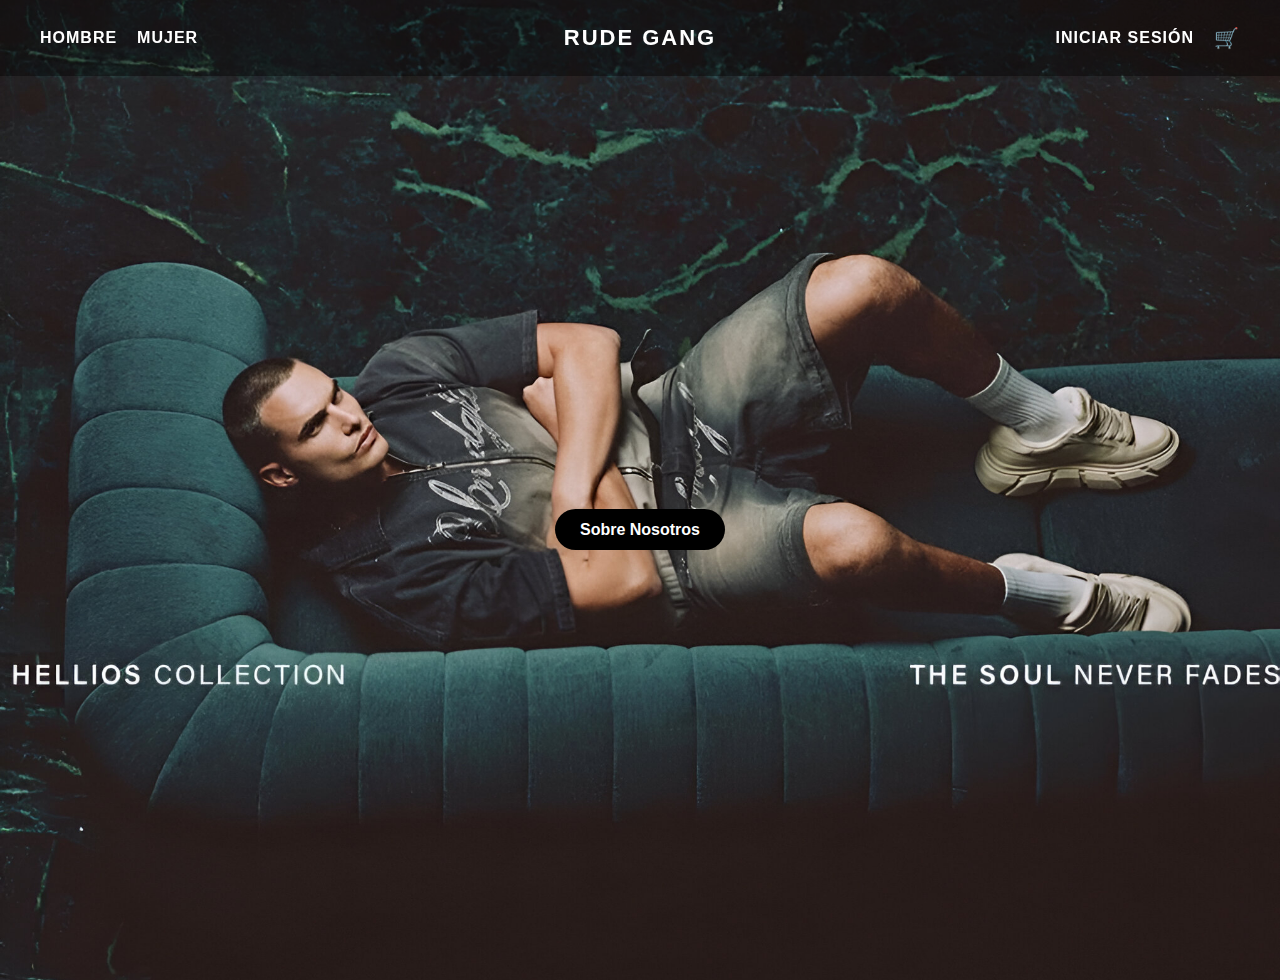
<file: carpeta/index.html>
<!DOCTYPE html>
<html lang="es">
<head>
    <meta charset="UTF-8" />
    <meta name="viewport" content="width=device-width, initial-scale=1" />
    <title>RUDE GANG - Bienvenida</title>
    <link rel="stylesheet" href="style.css" />
</head>
<body class="bienvenida">
    <header class="navbar">
        <div class="nav-left">
            <a href="#">HOMBRE</a>
            <a href="#">MUJER</a>
        </div>
        <div class="nav-center">
            <h1>RUDE GANG</h1>
        </div>
        <div class="nav-right">
            <a href="login.html">INICIAR SESIÓN</a>
            <a href="#"><span class="cart-icon">🛒</span></a>
        </div>
    </header>

    <!-- Botón Sobre Nosotros centrado en la parte inferior -->
    <footer style="text-align:center; padding: 40px;">
        <a href="sobre-nosotros.html" class="btn-about" style="
            background-color: black;
            color: white;
            padding: 12px 25px;
            border-radius: 25px;
            text-decoration: none;
            font-weight: bold;
            font-family: Arial, sans-serif;
        ">
            Sobre Nosotros
        </a>
    </footer>
</body>
</html>
</file>
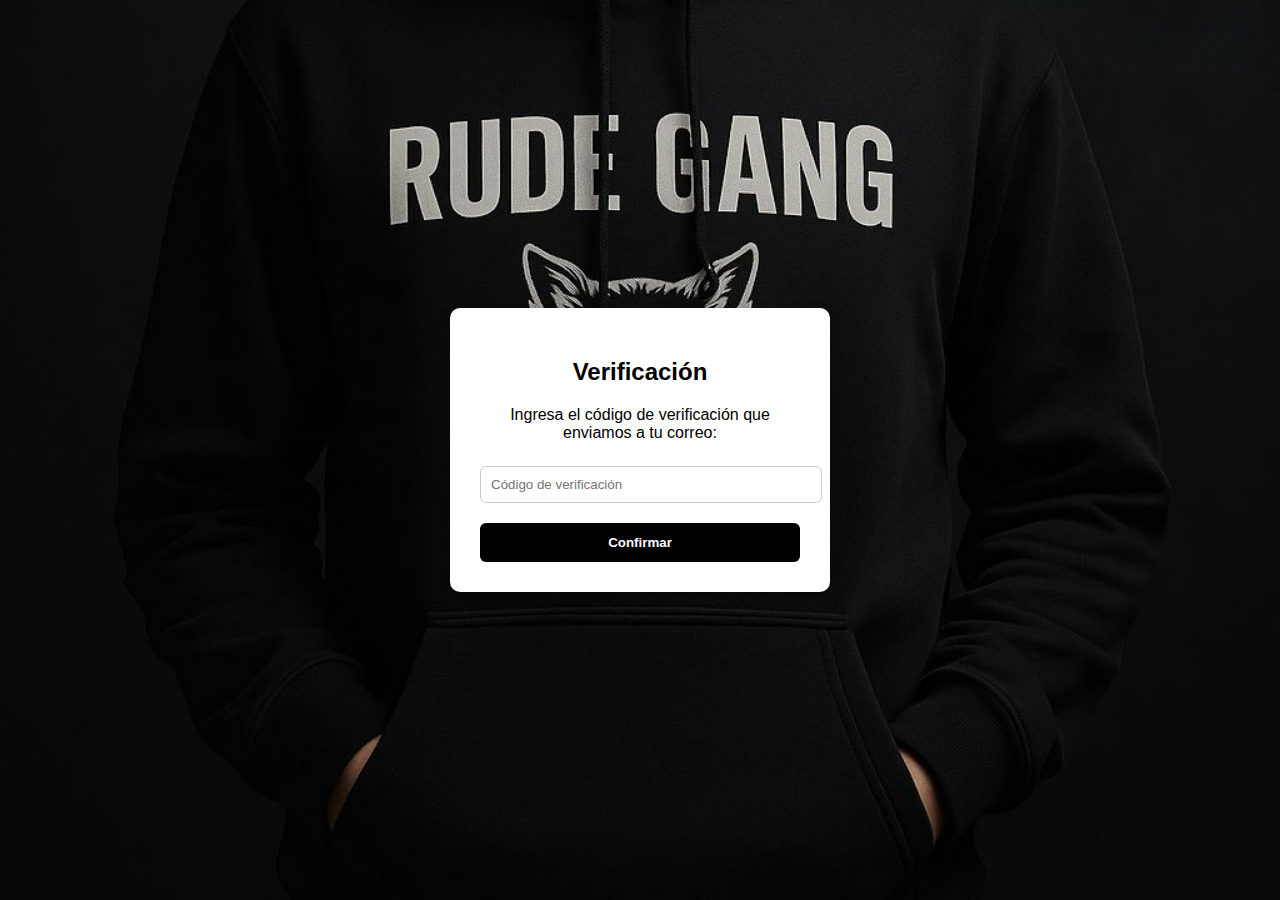
<file: carpeta/codigo.html>
<!DOCTYPE html>
<html lang="es">
<head>
  <meta charset="UTF-8">
  <meta name="viewport" content="width=device-width, initial-scale=1.0">
  <title>Ingresar Código</title>
  <link rel="stylesheet" href="style.css">
  <script>
    function verificarCodigo(event) {
      event.preventDefault();
      const codigo = document.getElementById('codigo').value;
      if (codigo === "1234") { // código de prueba
        alert("✅ Código correcto. Ahora puedes restablecer tu contraseña.");
        window.location.href = 'index.html';
      } else {
        alert("❌ Código incorrecto. Inténtalo de nuevo.");
      }
    }
  </script>
</head>
<body>
  <div class="container">
    <h2>Verificación</h2>
    <p>Ingresa el código de verificación que enviamos a tu correo:</p>
    <form onsubmit="verificarCodigo(event)">
      <input type="text" id="codigo" placeholder="Código de verificación" required>
      <button type="submit">Confirmar</button>
    </form>
  </div>
</body>
</html>
</file>
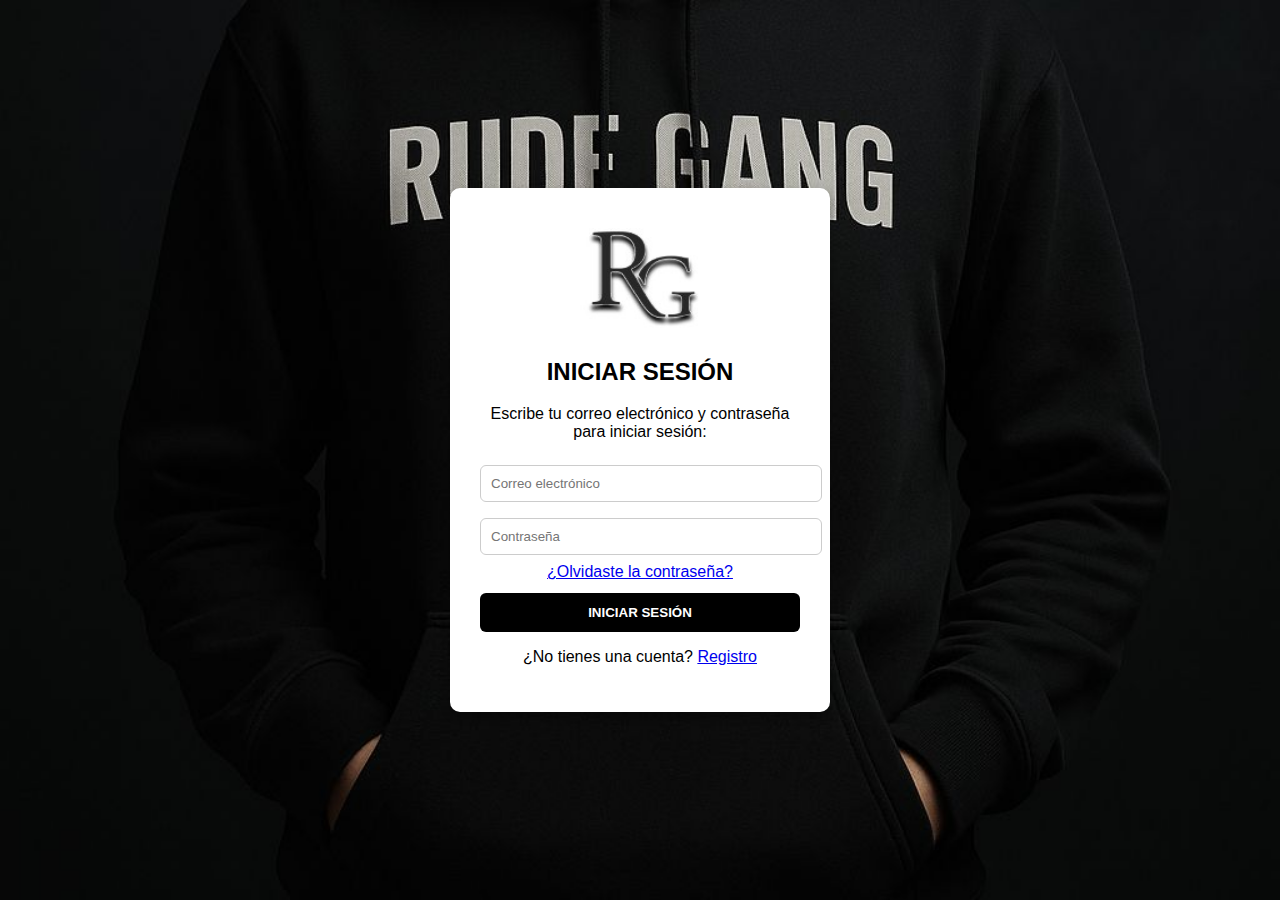
<file: carpeta/login.html>
<!DOCTYPE html>
<html lang="es">
<head>
  <meta charset="UTF-8">
  <meta name="viewport" content="width=device-width, initial-scale=1.0">
  <title>Iniciar Sesión</title>
  <link rel="stylesheet" href="style.css">
</head>
<body>
  <div class="container">
    <div class="logo"></div>
    <h2>INICIAR SESIÓN</h2>
    <p>Escribe tu correo electrónico y contraseña para iniciar sesión:</p>
    
    <form action="#">
      <input type="email" placeholder="Correo electrónico" required>
      <input type="password" placeholder="Contraseña" required>
      <a href="recuperar.html">¿Olvidaste la contraseña?</a>
      <button type="submit">INICIAR SESIÓN</button>
    </form>
    
    <p>¿No tienes una cuenta? <a href="registro.html">Registro</a></p>
  </div>
</body>
</html>
</file>
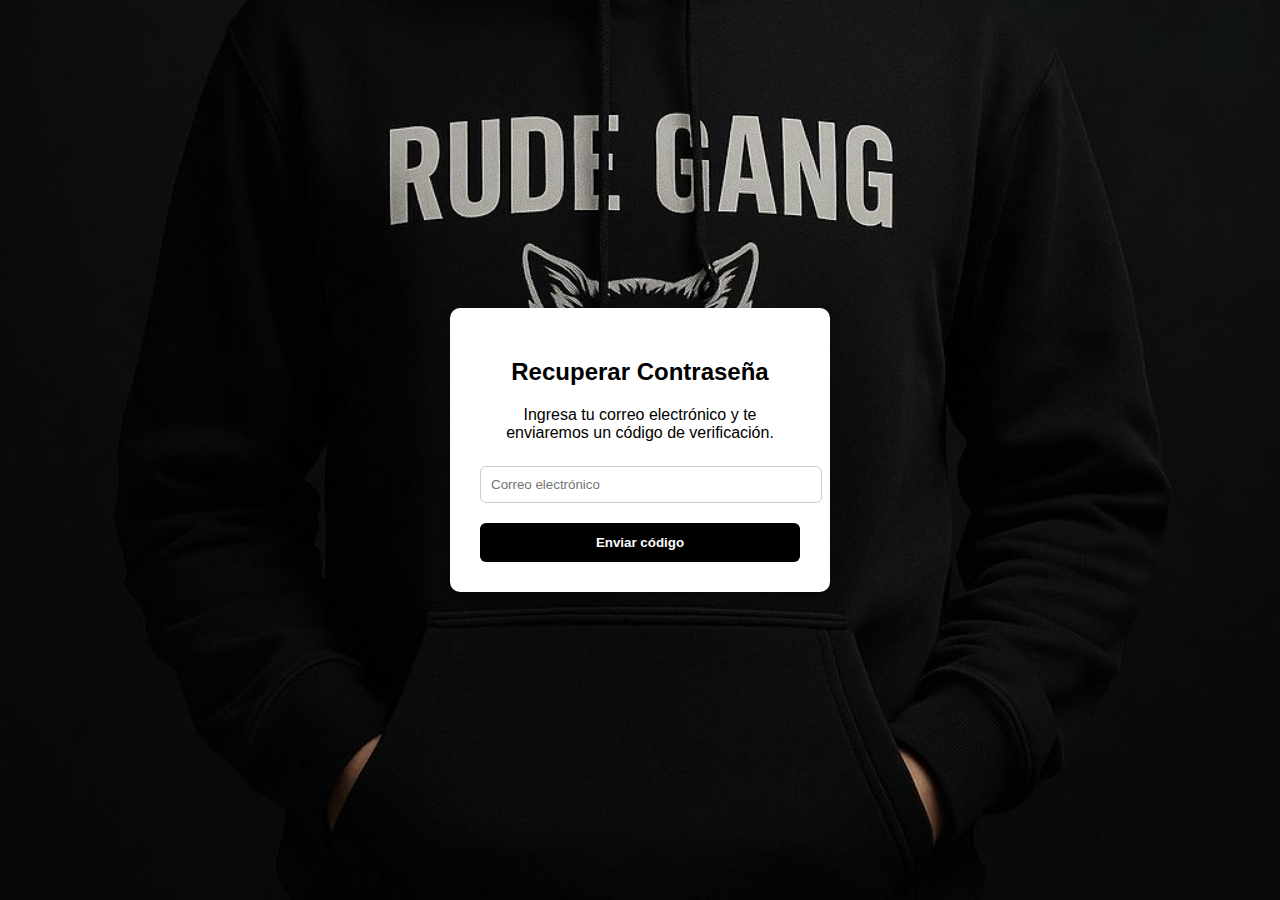
<file: carpeta/recuperar.html>
<!DOCTYPE html>
<html lang="es">
<head>
  <meta charset="UTF-8">
  <meta name="viewport" content="width=device-width, initial-scale=1.0">
  <title>Recuperar Contraseña</title>
  <link rel="stylesheet" href="style.css">
  <script>
    function enviarCorreo(event) {
      event.preventDefault();
      const correo = document.getElementById('correo').value;
      if (correo) {
        window.location.href = 'codigo.html';
      } else {
        alert('Por favor ingresa tu correo electrónico.');
      }
    }
  </script>
</head>
<body>
  <div class="container">
    <h2>Recuperar Contraseña</h2>
    <p>Ingresa tu correo electrónico y te enviaremos un código de verificación.</p>
    <form onsubmit="enviarCorreo(event)">
      <input type="email" id="correo" placeholder="Correo electrónico" required>
      <button type="submit">Enviar código</button>
    </form>
  </div>
</body>
</html>
</file>
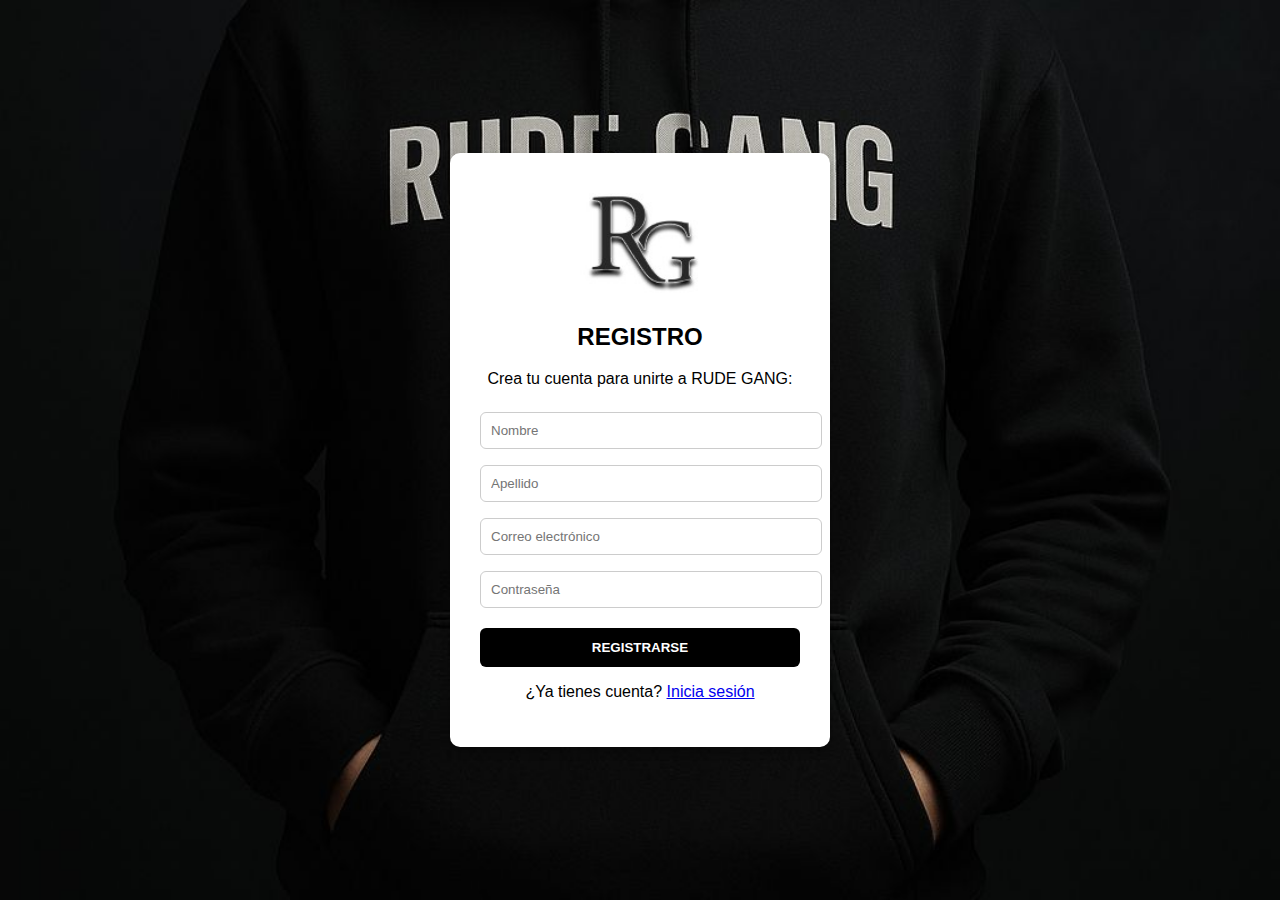
<file: carpeta/registro.html>
<!DOCTYPE html>
<html lang="es">
<head>
  <meta charset="UTF-8">
  <meta name="viewport" content="width=device-width, initial-scale=1.0">
  <title>Registro</title>
  <link rel="stylesheet" href="style.css">
</head>
<body>
  <div class="container"> <!-- mismo contenedor que en index -->
    <div class="logo"></div>
    <h2>REGISTRO</h2>
    <p>Crea tu cuenta para unirte a RUDE GANG:</p>
    
    <form id="registroForm">
      <input type="text" placeholder="Nombre" required>
      <input type="text" placeholder="Apellido" required>
      <input type="email" placeholder="Correo electrónico" required>
      <input type="password" placeholder="Contraseña" required>
      <button type="submit">REGISTRARSE</button>
    </form>
    
    <p>¿Ya tienes cuenta? <a href="index.html">Inicia sesión</a></p>
  </div>

  <script>
    const form = document.getElementById('registroForm');
    form.addEventListener('submit', function(e){
      e.preventDefault();
      alert('Registro exitoso. ¡Bienvenido a RUDE GANG!');
      window.location.href = 'index.html'; // vuelve al login
    });
  </script>
</body>
</html>
</file>
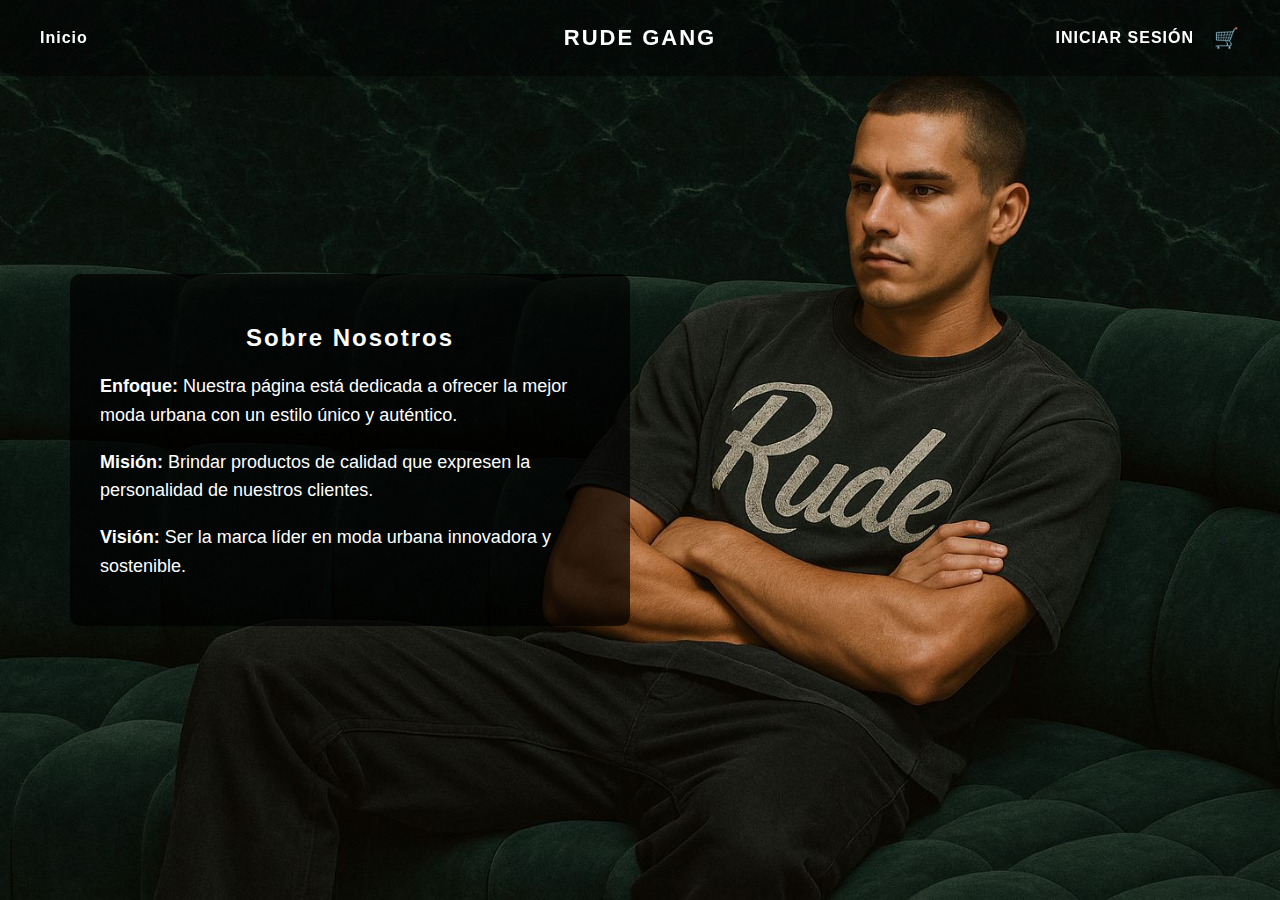
<file: carpeta/sobre-nosotros.html>
<!DOCTYPE html>
<html lang="es">
<head>
    <meta charset="UTF-8" />
    <meta name="viewport" content="width=device-width, initial-scale=1" />
    <title>RUDE GANG - Sobre Nosotros</title>
    <link rel="stylesheet" href="style.css" />
    <style>
        /* Estilos para el fondo con la imagen */
        body.sobre-nosotros {
            background-image: url('sobrenosotrosfondo.jpg');
            background-size: cover;
            background-position: center;
            background-repeat: no-repeat;
            height: 100vh;
            margin: 0;
            padding: 0;
            font-family: Arial, sans-serif;
            color: white;
        }

        /* Contenedor con fondo semitransparente */
        main > div {
            background: rgba(0, 0, 0, 0.7);
            padding: 30px;
            border-radius: 10px;
            max-width: 500px;
            margin: auto;
            text-align: left;
            color: white; /* Asegura que el texto sea blanco */
        }

        /* Opcional: centra verticalmente el contenido */
        main {
            display: flex;
            justify-content: center;
            align-items: center;
            height: 80vh;
        }
    </style>
</head>
<body class="sobre-nosotros">
    <header class="navbar">
        <div class="nav-left">
            <a href="index.html">Inicio</a>
        </div>
        <div class="nav-center">
            <h1>RUDE GANG</h1>
        </div>
        <div class="nav-right">
            <a href="login.html">INICIAR SESIÓN</a>
            <a href="#"><span class="cart-icon">🛒</span></a>
        </div>
    </header>

    <main>
        <div>
            <h2 style="text-align:center; font-weight:bold; margin-bottom: 20px;">Sobre Nosotros</h2>
            <p><strong>Enfoque:</strong> Nuestra página está dedicada a ofrecer la mejor moda urbana con un estilo único y auténtico.</p>
            <p><strong>Misión:</strong> Brindar productos de calidad que expresen la personalidad de nuestros clientes.</p>
            <p><strong>Visión:</strong> Ser la marca líder en moda urbana innovadora y sostenible.</p>
        </div>
    </main>
</body>
</html>
</file>
<file: carpeta/style.css>
/* -------------------------
   ESTILOS PARA LOGIN
-------------------------- */

/* Fondo con la sudadera */
body {
  margin: 0;
  height: 100vh;
  display: flex;
  justify-content: center;
  align-items: center;
  background: url("sudadera.jpg") no-repeat center center / cover;
  font-family: Arial, sans-serif;
}

/* Caja del login */
.container {
  background: white;
  padding: 30px;
  border-radius: 10px;
  box-shadow: 0 4px 10px rgba(0,0,0,0.3);
  text-align: center;
  width: 320px;
}

/* Logo arriba */
.logo {
  background: url("logoRG.jpg") no-repeat center center / contain;
  width: 120px;
  height: 120px;
  margin: 0 auto 15px auto;
}

/* Inputs */
input {
  width: 100%;
  padding: 10px;
  margin: 8px 0;
  border: 1px solid #ccc;
  border-radius: 6px;
}

/* Botón */
button {
  width: 100%;
  padding: 12px;
  margin-top: 12px;
  background: black;
  color: white;
  border: none;
  border-radius: 6px;
  font-weight: bold;
  cursor: pointer;
}

button:hover {
  background: #333;
}

/* -------------------------
   ESTILOS PARA BIENVENIDA
   (no afectan el login)
-------------------------- */

body.bienvenida {
  margin: 0;
  padding: 0;
  padding-top: 80px; /* espacio para navbar fijo */
  font-family: 'Arial', sans-serif;
  background-image: url('fondobienvenida.jpg');
  background-size: cover;
  background-position: center;
  color: white;
  height: 100vh;
  display: flex;
  flex-direction: column;
}

.navbar {
  position: fixed; /* Fija la barra en la parte superior */
  top: 0;
  left: 0;
  width: 100%;
  z-index: 1000;
  display: flex;
  justify-content: space-between;
  align-items: center;
  padding: 25px 40px;
  background-color: rgba(0, 0, 0, 0.4);
  box-sizing: border-box;
}

/* Contenedores para distribuir los elementos */
.nav-left,
.nav-center,
.nav-right {
  display: flex;
  align-items: center;
  flex: 1;
}

.nav-left {
  justify-content: flex-start; /* alinea a la izquierda */
  gap: 20px;
}

.nav-center {
  justify-content: center; /* centra el título */
}

.nav-right {
  justify-content: flex-end; /* alinea a la derecha */
  gap: 20px;
}

.nav-left a,
.nav-right a {
  text-decoration: none;
  color: white;
  font-weight: bold;
  letter-spacing: 1px;
  margin: 0;
}

.nav-center h1 {
  font-size: 22px;
  letter-spacing: 2px;
  margin: 0;
}

.cart-icon {
  font-size: 20px;
}

/* Botón fijo abajo y centrado */
.footer-about {
  position: fixed;
  bottom: 20px;
  width: 100%;
  display: flex;
  justify-content: center;
  z-index: 1001;
}

.btn-about {
  background-color: rgba(0, 0, 0, 0.7);
  color: white;
  padding: 12px 25px;
  border-radius: 25px;
  text-decoration: none;
  font-weight: bold;
  font-size: 16px;
  transition: background-color 0.3s ease;
}

.btn-about:hover {
  background-color: rgba(0, 0, 0, 0.9);
}

/* Sección Sobre Nosotros */
.sobre-nosotros {
  max-width: 700px;
  margin: 50px auto;
  padding: 40px 20px;
  background-color: rgba(0,0,0,0.6);
  color: white;
  border-radius: 10px;
  font-family: Arial, sans-serif;
}

.sobre-nosotros h2 {
  text-align: center;
  margin-bottom: 20px;
  letter-spacing: 2px;
}

.sobre-nosotros p {
  font-size: 18px;
  line-height: 1.6;
  margin-bottom: 15px;
}

.sobre-nosotros {
  background-image: url('sobrenosotros.jpg'); /* nombre de la imagen */
  background-size: cover;       /* que cubra todo el fondo */
  background-position: center;  /* centrada */
  background-repeat: no-repeat; /* no repetir */
  height: 100vh;                /* altura completa */
  color: white;                 /* texto blanco */
  font-family: 'Arial', sans-serif; /* o la fuente que uses */
  margin: 0;
  padding: 0;
}

.sobre-nosotros main div {
  background: rgba(0, 0, 0, 0.7); /* fondo negro semitransparente para texto */
  padding: 30px;
  border-radius: 10px;
  max-width: 500px;
  margin: auto;
  text-align: left;
}
</file>
